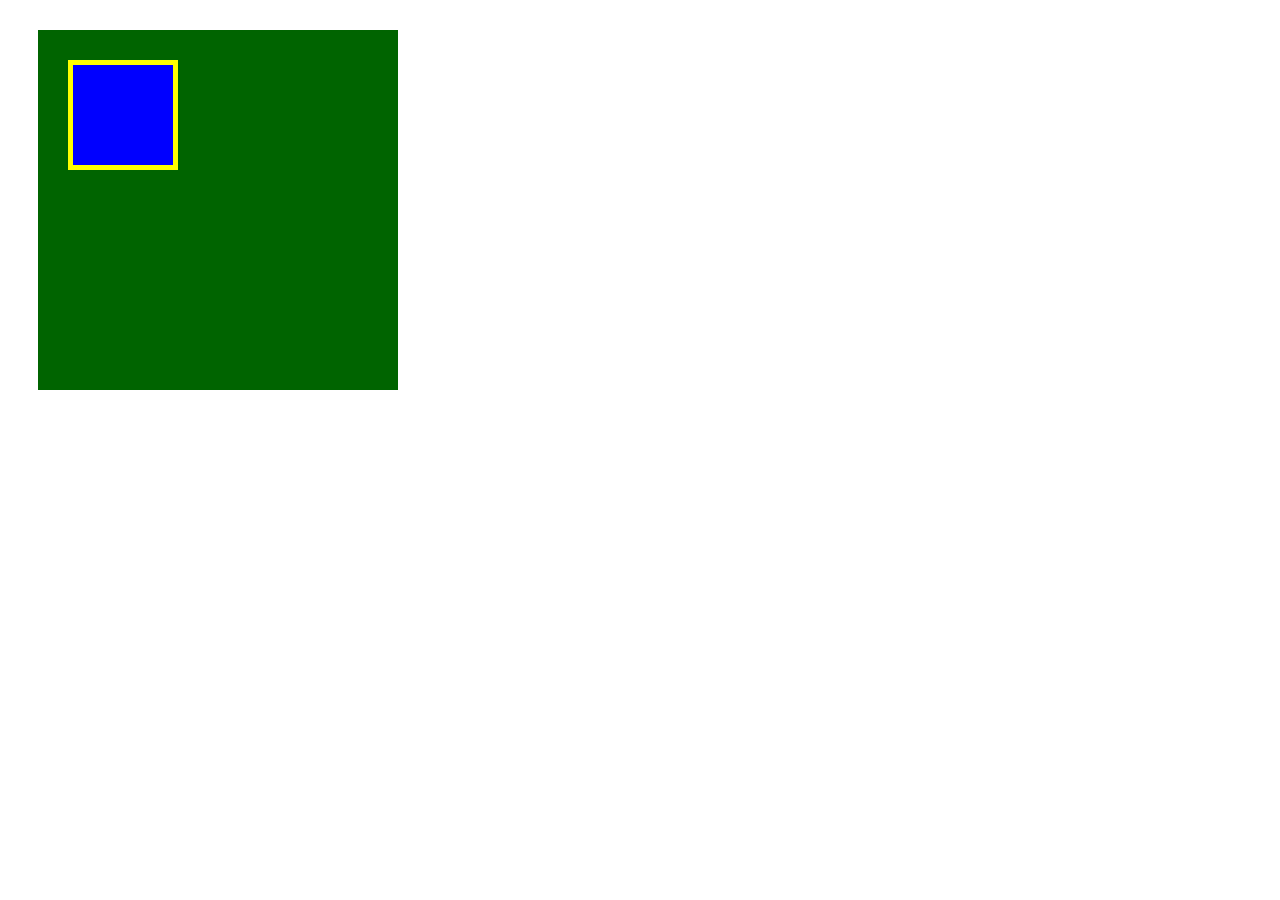
<file: box/box.html>
<!DOCTYPE html>
<html lang="ja">
  <head>
    <meta charset="utf-8">
    <!--CSSファイルの読み込み-->
    <link rel ="stylesheet" href="box.css">
    <title>BOX</title>
  </head>

  <body>
    <!--box1用のdiv-->
    <div class="box1">
      <div class="box2"></div>
    </div>
  </body>
</html>
</file>
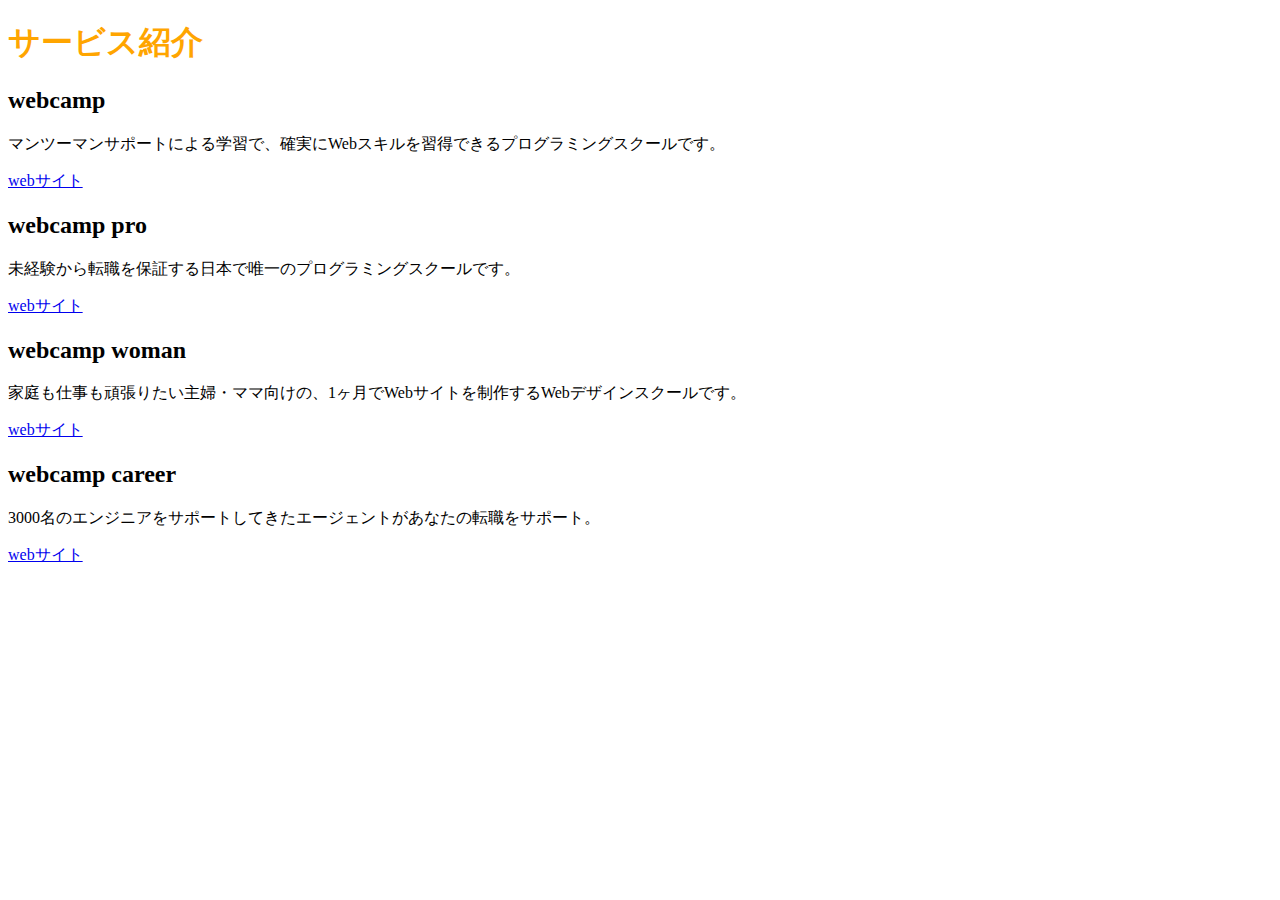
<file: chapter2_exercise/chapter2_exercise.html>
<!DOCTYPE HTML>
<html lang="ja">
  <meta charset="utf-8">
  <link rel="stylesheet" href="chapter2_exercise.css">
  <title>サービス紹介</title>
  <head>
    <h1>サービス紹介</h1>
  </head>

  <body>
    <div class="content">
      <h2>webcamp</h2>
      <p>マンツーマンサポートによる学習で、確実にWebスキルを習得できるプログラミングスクールです。</p>
      <a href="https://www.youtube.com/">webサイト</a>
    </div>

    <div class="content">
      <h2>webcamp pro</h2>
      <p>未経験から転職を保証する日本で唯一のプログラミングスクールです。</p>
      <a href="https://www.youtube.com/">webサイト</a>
    </div>

    <div class="content">
      <h2>webcamp woman</h2>
      <p>家庭も仕事も頑張りたい主婦・ママ向けの、1ヶ月でWebサイトを制作するWebデザインスクールです。</p>
      <a href="https://www.youtube.com/">webサイト</a>
    </div>

    <div class="content">
      <h2>webcamp career</h2>
      <p>3000名のエンジニアをサポートしてきたエージェントがあなたの転職をサポート。</p>
      <a href="https://www.youtube.com/">webサイト</a>
    </div>
  </body>
</html>
</file>
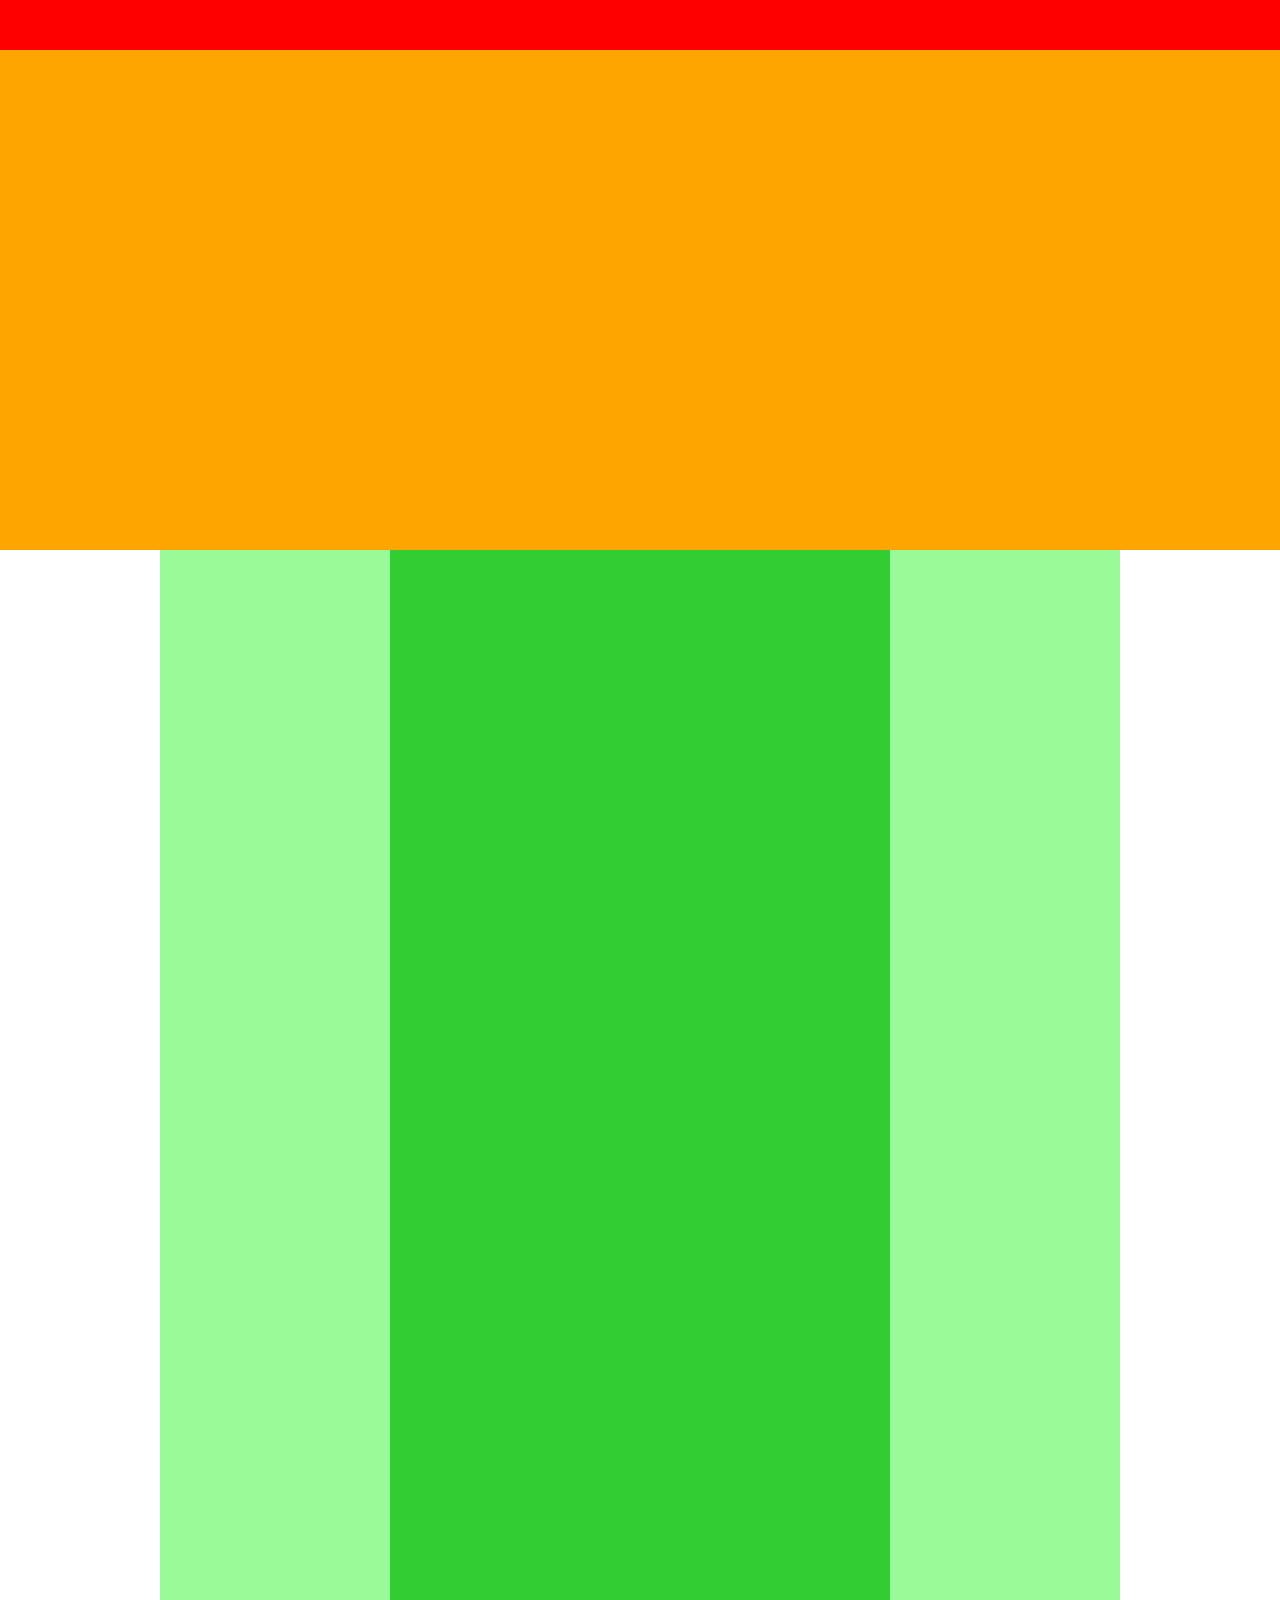
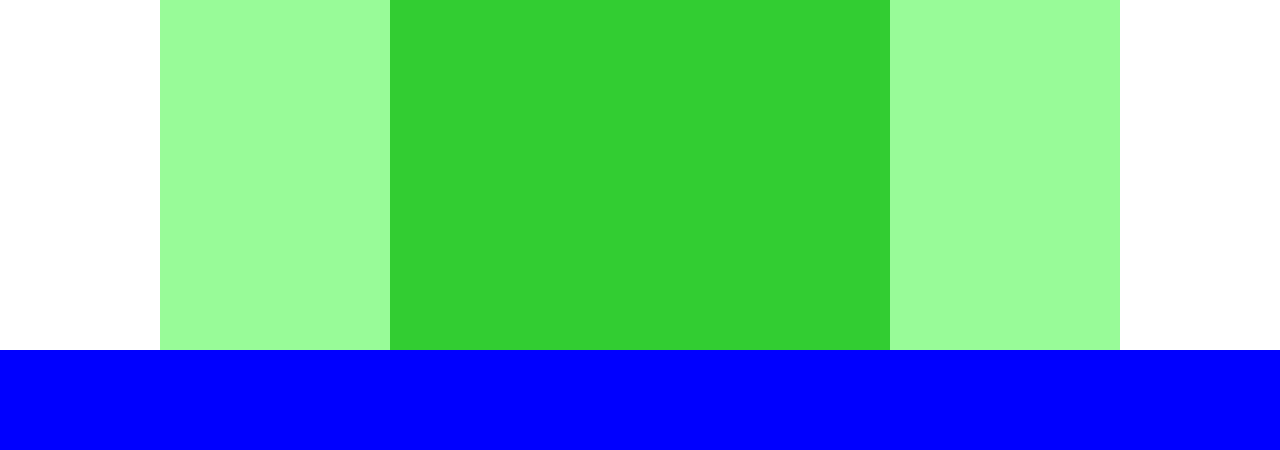
<file: chapter4_exercise/chapter4_exercise.html>
<!DOCTYPE html>
<html lang="ja">
  <head>
    <head>
      <meta charset="utf-8">
      <link rel="stylesheet" href="chapter4_exercise.css">
      <title>chapter4_exercise</title>
    </head>

    <body>
      <div class="header"></div>

      <div class="main-visual"></div>

      <div class="main">
        <div class="side"></div>
        <div class="center"></div>
        <div class="side"></div>
      </div>

      <div class="footer"></div>
    </body>
  </head>
</html>
</file>
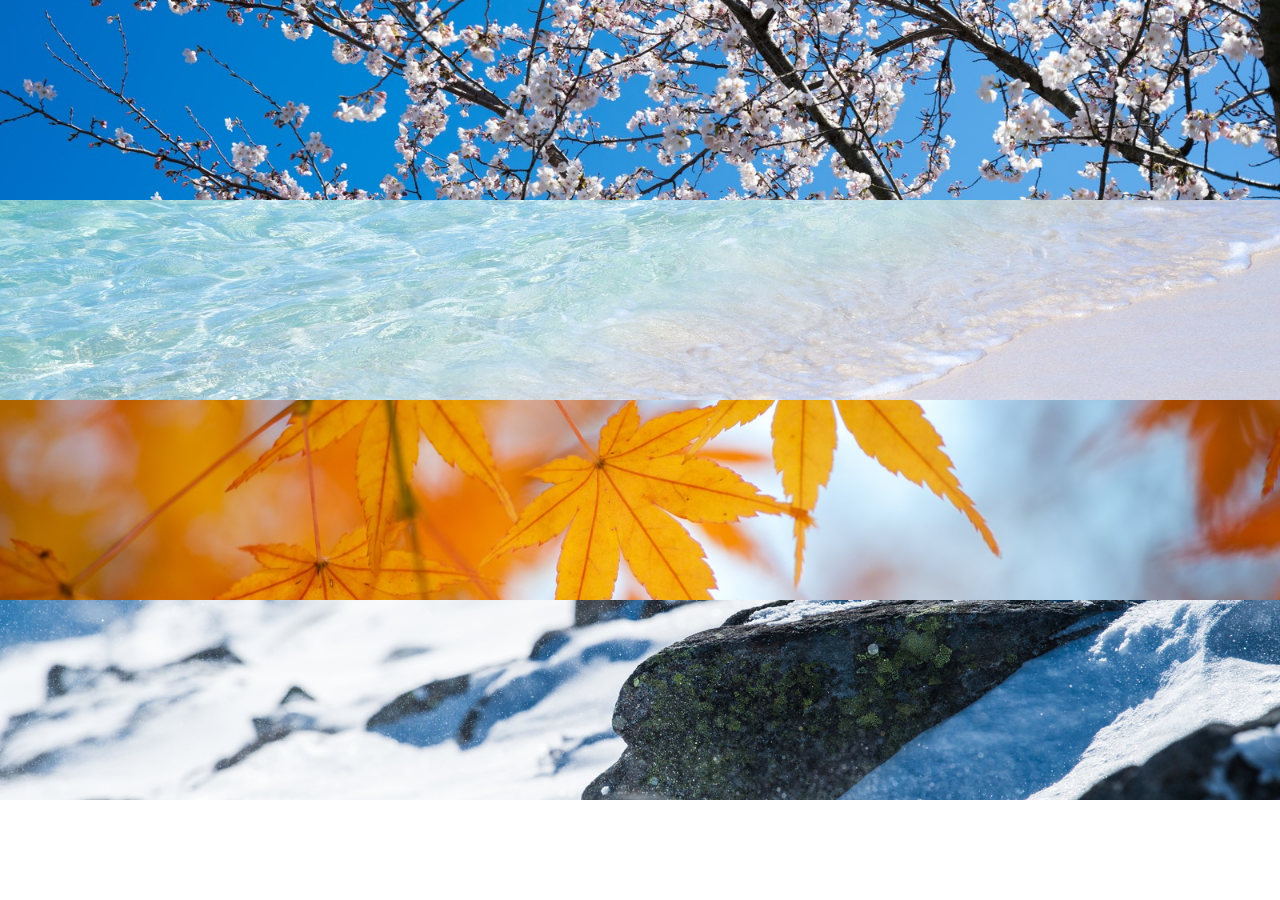
<file: chapter6-exercise/chapter6-exercise.html>
<!DOCTYPE html>
<html lang="ja">
  <head>
    <meta charset="utf-8">
    <link rel="stylesheet" href="chapter6-exercise.css">
    <title>chapter6-exercise</title>
  </head>

  <body>
    <div class="image">
      <div class="spring"></div>
      <div class="summer"></div>
      <div class="autumn"></div>
      <div class="winter"></div>
    </div>
  </body>
</html>
</file>
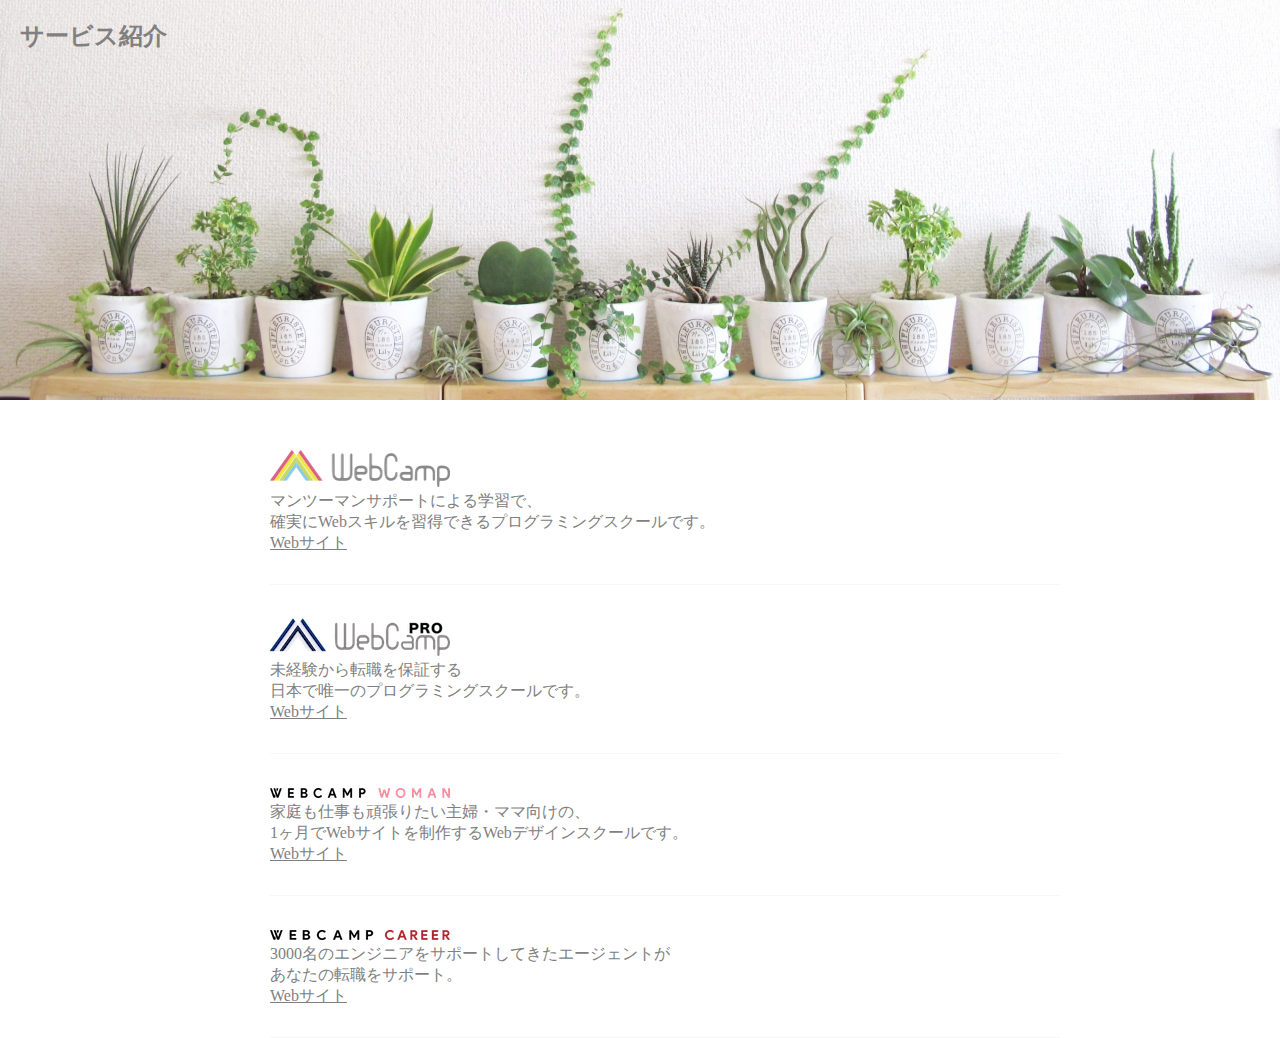
<file: chapter7-exercise/chapter7-exercise.html>
<!DOCTYPE html>
<html lang="ja">
  <head>
    <meta charset="utf-8">
    <link rel="stylesheet" href="chapter7-exercise.css">
    <title>chapter7-exercise</title>
  </head>

  <body>
    <header>
      <h2 class="heading-name">
        <p>サービス紹介</p>
      </h2>
    </header>

    <main>
      <div class="content-box">
        <div class="content-item">
          <img src="img/wc-logo.png">
          <p class="content-text">
            マンツーマンサポートによる学習で、<br>
            確実にWebスキルを習得できるプログラミングスクールです。
          </p>
          <p class="content-url" ><a href="###">Webサイト</a></p>
        </div>

        <div class="content-item">
          <img src="img/wcp-logo.png">
          <p class="content-text">
            未経験から転職を保証する<br>
            日本で唯一のプログラミングスクールです。
          </p>
          <p class="content-url"><a href="###">Webサイト</a></p>
        </div>

        <div class="content-item">
          <img src="img/wcw-logo.png">
          <p class="content-text">
            家庭も仕事も頑張りたい主婦・ママ向けの、<br>
            1ヶ月でWebサイトを制作するWebデザインスクールです。
          </p>
          <p class="content-url"><a href="###">Webサイト</a></p>
        </div>

        <div class="content-item">
          <img src="img/wcc-logo.png">
          <p class="content-text">
            3000名のエンジニアをサポートしてきたエージェントが<br>
            あなたの転職をサポート。
          </p>
          <p class="content-url"><a href="###">Webサイト<a/></p>
        </div>
      </div>
    </main>
  </body>
</html>
</file>
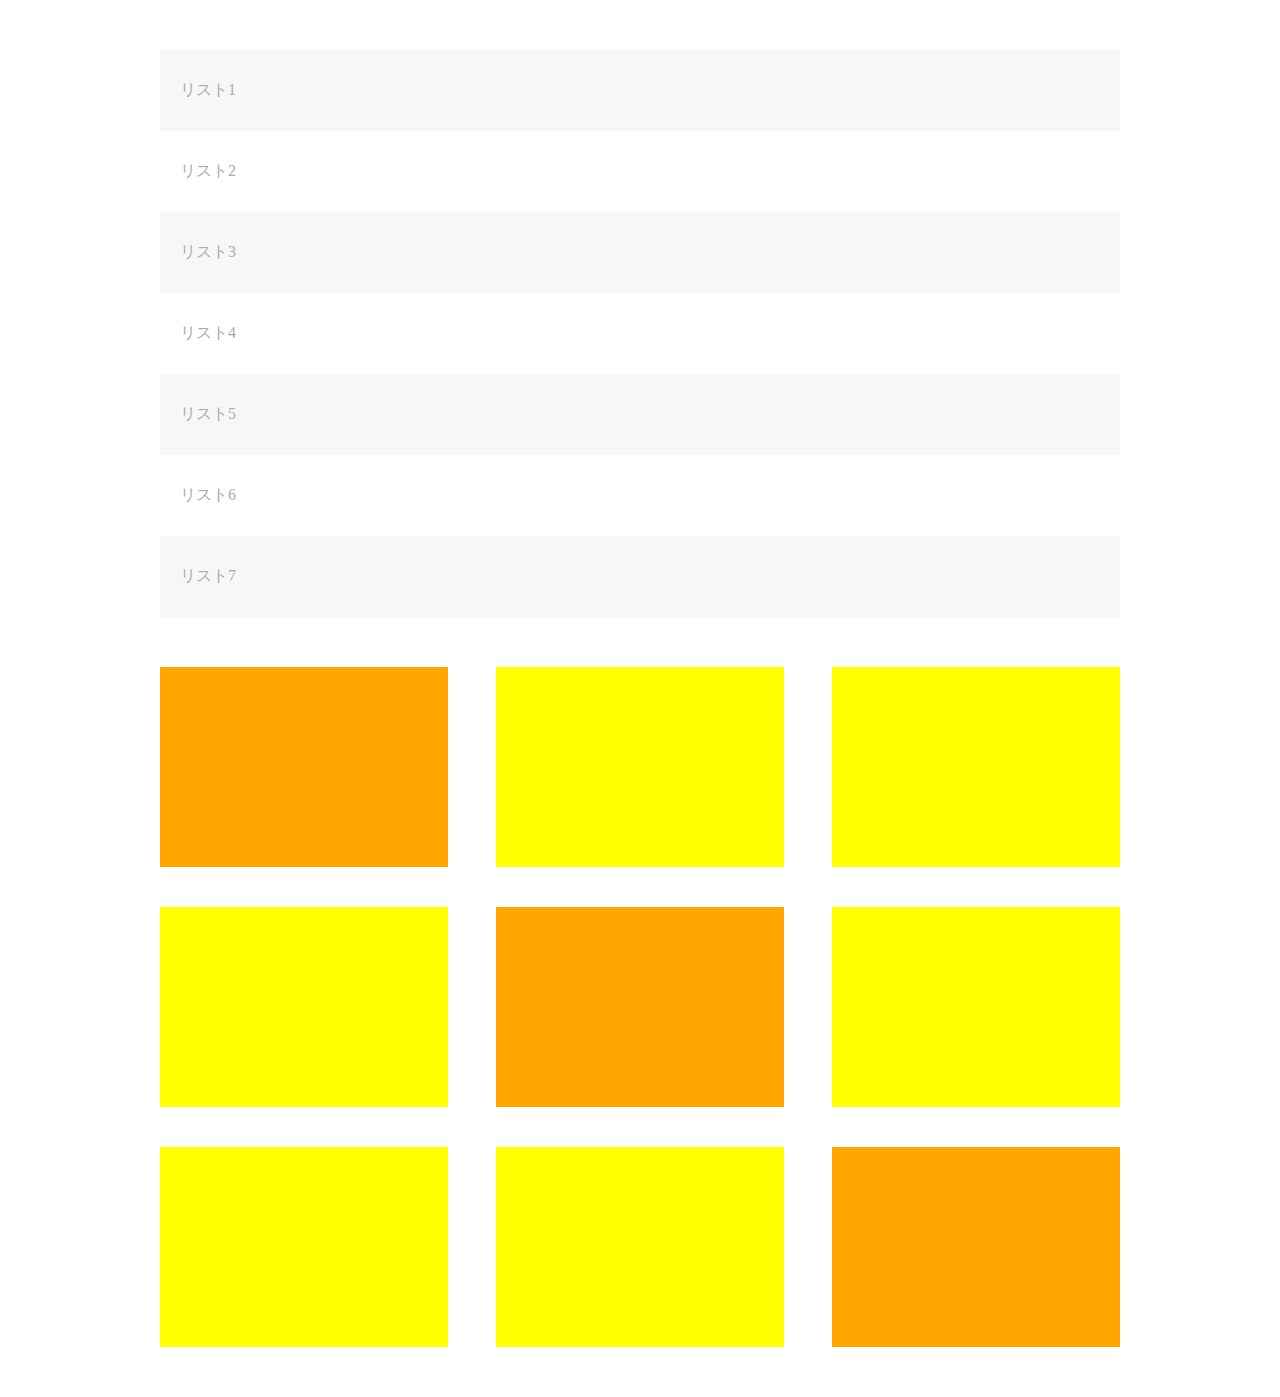
<file: chapter8-exercise/chapter8-exercise.html>
<!DOCTYPE html>
<html lang="ja">
  <head>
    <meta charset="utf-8">
    <link rel="stylesheet" href="chapter8-exercise.css">
    <title>chapter8-exercise</title>
  </head>

  <body>
    <main>
      <div class="list">
        <p class="list-item">リスト1</p>
        <p class="list-item">リスト2</p>
        <p class="list-item">リスト3</p>
        <p class="list-item">リスト4</p>
        <p class="list-item">リスト5</p>
        <p class="list-item">リスト6</p>
        <p class="list-item">リスト7</p>
      </div>

      <div class="box">
        <div class="box-item"></div>
        <div class="box-item"></div>
        <div class="box-item"></div>
        <div class="box-item"></div>
        <div class="box-item"></div>
        <div class="box-item"></div>
        <div class="box-item"></div>
        <div class="box-item"></div>
        <div class="box-item"></div>
      </div>
    </main>
  </body>
</html>
</file>
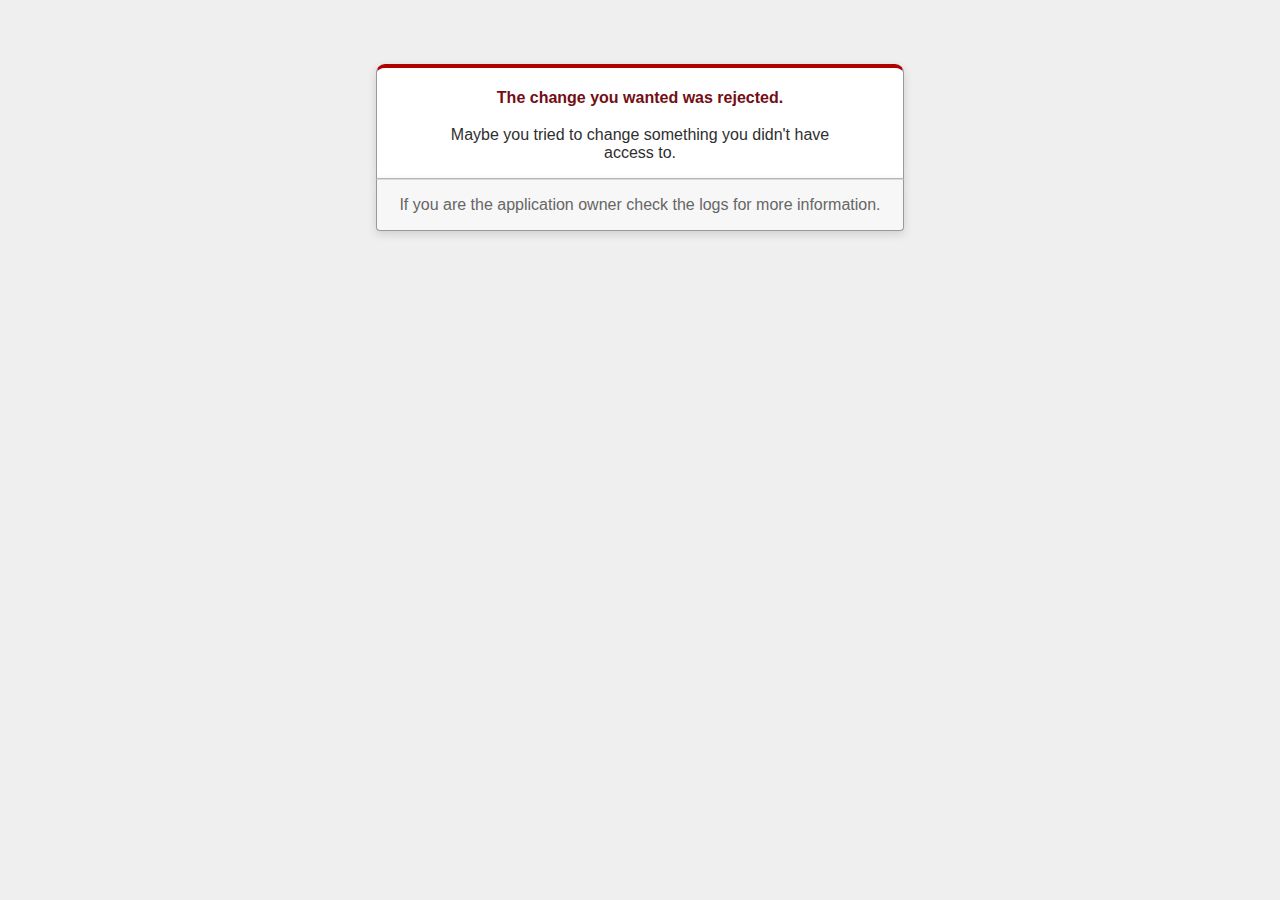
<file: bookers/public/422.html>
<!DOCTYPE html>
<html>
<head>
  <title>The change you wanted was rejected (422)</title>
  <meta name="viewport" content="width=device-width,initial-scale=1">
  <style>
  .rails-default-error-page {
    background-color: #EFEFEF;
    color: #2E2F30;
    text-align: center;
    font-family: arial, sans-serif;
    margin: 0;
  }

  .rails-default-error-page div.dialog {
    width: 95%;
    max-width: 33em;
    margin: 4em auto 0;
  }

  .rails-default-error-page div.dialog > div {
    border: 1px solid #CCC;
    border-right-color: #999;
    border-left-color: #999;
    border-bottom-color: #BBB;
    border-top: #B00100 solid 4px;
    border-top-left-radius: 9px;
    border-top-right-radius: 9px;
    background-color: white;
    padding: 7px 12% 0;
    box-shadow: 0 3px 8px rgba(50, 50, 50, 0.17);
  }

  .rails-default-error-page h1 {
    font-size: 100%;
    color: #730E15;
    line-height: 1.5em;
  }

  .rails-default-error-page div.dialog > p {
    margin: 0 0 1em;
    padding: 1em;
    background-color: #F7F7F7;
    border: 1px solid #CCC;
    border-right-color: #999;
    border-left-color: #999;
    border-bottom-color: #999;
    border-bottom-left-radius: 4px;
    border-bottom-right-radius: 4px;
    border-top-color: #DADADA;
    color: #666;
    box-shadow: 0 3px 8px rgba(50, 50, 50, 0.17);
  }
  </style>
</head>

<body class="rails-default-error-page">
  <!-- This file lives in public/422.html -->
  <div class="dialog">
    <div>
      <h1>The change you wanted was rejected.</h1>
      <p>Maybe you tried to change something you didn't have access to.</p>
    </div>
    <p>If you are the application owner check the logs for more information.</p>
  </div>
</body>
</html>
</file>
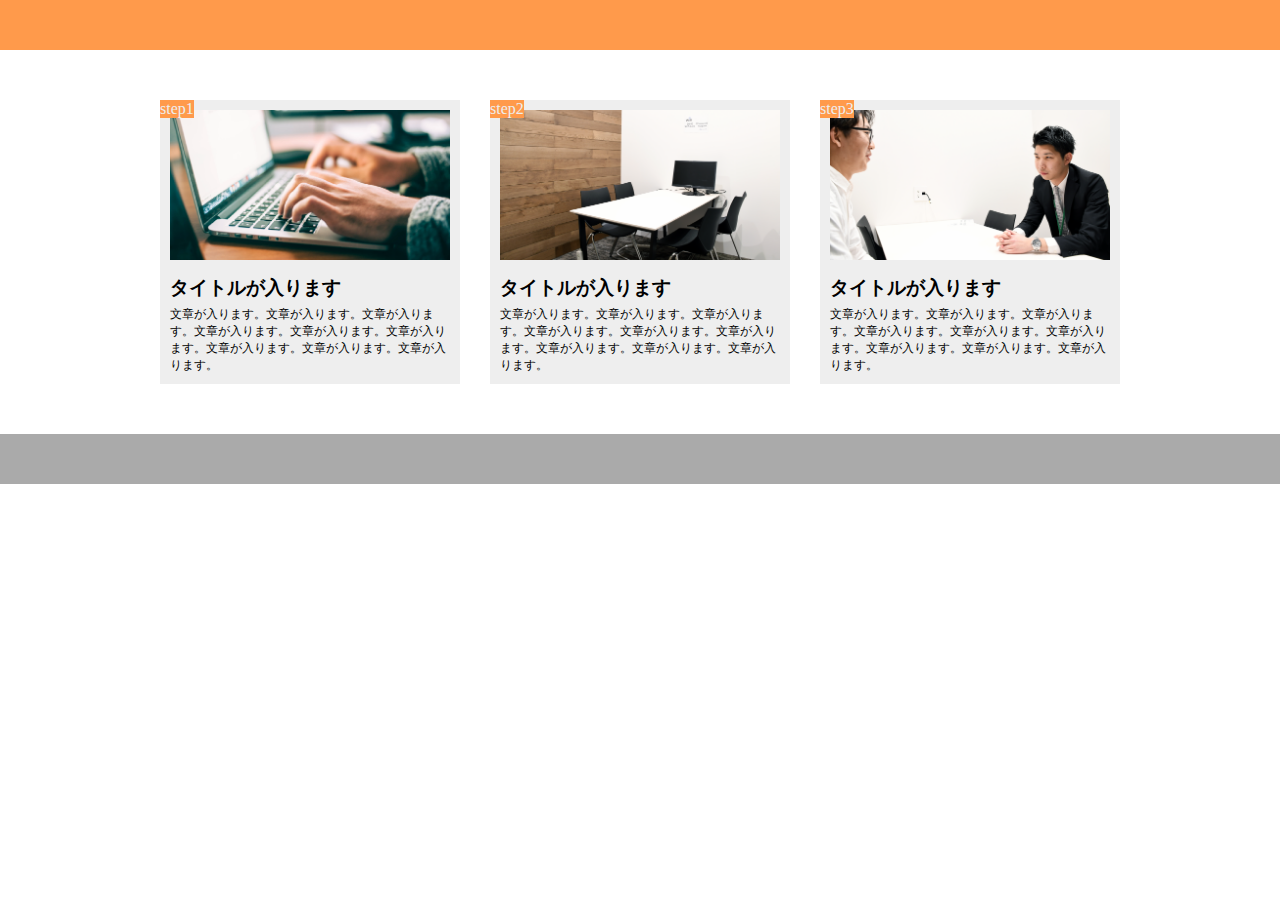
<file: chapter9/chapter9-exercise/chapter9-exercise.html>
<!DOCTYPE html>
<html lang="ja">
  <head>
    <meta charset="utf-8">
    <link rel="stylesheet" href="chapter9-exercise.css">
    <title>chapter9-exercise</title>
  </head>

  <body>
    <header></header>

    <main>
      <div class="flow">
        <div class="box">
          <span class="step">step1</span>
          <div class="content">
            <div class="image1"></div>
            <section>
              <h3 class="title">タイトルが入ります</h3>
              <p class="text">文章が入ります。文章が入ります。文章が入ります。文章が入ります。文章が入ります。文章が入ります。文章が入ります。文章が入ります。文章が入ります。</p>
            </section>
          </div>
        </div>

        <div class="box">
          <span class="step">step2</span>
          <div class="content">
            <div class="image2"></div>
            <section>
              <h3 class="title">タイトルが入ります</h3>
              <p class="text">文章が入ります。文章が入ります。文章が入ります。文章が入ります。文章が入ります。文章が入ります。文章が入ります。文章が入ります。文章が入ります。</p>
            </section>
          </div>
        </div>

        <div class="box">
          <span class="step">step3</span>
          <div class="content">
            <div class="image3"></div>
            <section>
              <h3 class="title">タイトルが入ります</h3>
              <p class="text">文章が入ります。文章が入ります。文章が入ります。文章が入ります。文章が入ります。文章が入ります。文章が入ります。文章が入ります。文章が入ります。</p>
            </section>
          </div>
        </div>
      </div>
    </main>

    <footer></footer>
  </body>
</html>
</file>
<file: box/box.css>
.box1 {
  width: 300px;
  height: 300px;
  background-color: #006400;
  margin: 30px;
  padding: 30px;
}

.box2 {
  width: 100px;
  height: 100px;
  background-color: blue;
  border: 5px solid yellow;
}
</file>
<file: chapter2_exercise/chapter2_exercise.css>
h1 {
  color: orange;
}
</file>
<file: chapter4_exercise/chapter4_exercise.css>
* {
  margin: 0;
  padding: 0;
  box-sizing: border-box;
}

.header {
  width: 100%;
  height: 50px;
  background-color: red;
}

.main-visual {
  width: 100%;
  height: 500px;
  background-color: orange;
}

.main {
  margin: 0 auto;
  height: 1400px;
  display: flex;
  justify-content: center;
}

.side {
  width: 230px;
  height: 1400px;
  background-color: palegreen;
}

.center {
  width: 500px;
  height: 1400px;
  background-color: limegreen;
}

.footer {
  width: 100%;
  height: 100px;
  background-color: blue;
}
</file>
<file: chapter6-exercise/chapter6-exercise.css>
*{
  margin: 0;
  padding: 0;
  box-sizing: border-box;
}

.image {
  width: 100%;
  height: 800px;
}

.spring {
  background-image: url(img/box1.jpg);
  height: 200px;
  background-position: center;
  background-size: cover;
}

.summer {
  background-image: url(img/box2.jpg);
  height: 200px;
  background-position: center;
  background-size: cover;
}

.autumn {
  background-image: url(img/box3.jpg);
  height: 200px;
  background-position: center;
  background-size: cover;
}

.winter {
  background-image: url(img/box4.jpg);
  height: 200px;
  background-position: center;
  background-size: cover;
}
</file>
<file: chapter7-exercise/chapter7-exercise.css>
* {
  margin: 0;
  padding: 0;
  box-sizing: border-box;
  color: gray;
}

header {
  background-image: url("img/mv.jpg");
  background-position: bottom;
  background-size: cover;
  background-repeat: no-repeat;
  width: 100%;
  height: 400px;
}

.heading-name {
  padding: 20px;
  color: gray;
}

main {
  width: 840px;
  padding: 20px 0 0 50px;
  margin: 0 auto;
}

.content-item {
  border-bottom: 1px solid #f7f7f7;
  padding: 30px 0;
}
</file>
<file: chapter8-exercise/chapter8-exercise.css>
* {
  margin: 0;
  padding: 0;
  box-sizing: border-box;
}

.list-item {
  display: block;
  color: #acabab;
  padding: 30px 0 30px 20px;
}

.list-item:nth-child(odd) {
  background-color: #f7f7f7;
}

main {
  width: 960px;
  margin: 50px auto;
}

.box {
  display: flex;
  flex-wrap: wrap;
  margin-top: 50px;
}

.box-item {
  width: 30%;
  height: 200px;
  background-color: yellow;
  display: inline-block;
  margin-bottom: 40px;
  margin-right: 5%;
}

.box-item:nth-child(1) {
  background-color: orange;
}

.box-item:nth-child(5) {
  background-color: orange;
}

.box-item:nth-child(9) {
  background-color: orange;
  margin-bottom: 0;
}

.box-item:nth-child(7) {
  margin-bottom: 0;
}

.box-item:nth-child(8) {
  margin-bottom: 0;
}

.box-item:nth-child(3n) {
  margin-right: 0;
}
</file>
<file: chapter9/chapter9-exercise/chapter9-exercise.css>
* {
  margin: 0;
  padding: 0;
  box-sizing: border-box;
}

header {
  width: 100%;
  height: 50px;
  background-color: #ff9a4b;
}

main {
  width: 960px;
  margin: 50px auto;
}

.flow {
  display: flex;
  justify-content: center;
}

.box {
  width: 300px;
  background-color: #eee;
  margin-right: 30px;
  position: relative;
}

.content {
  margin: 10px;
}

.box:nth-child(3) {
  margin-right: 0;
}

.step {
  display: inline-block;
  background-color: #ff9a4b;
  color: #eee;
  position: absolute;
}

.image1 {
  background-image: url(img/flow01.png);
  margin-bottom: 15px;
  height: 150px;
  background-size: cover;
  background-position: bottom;
}

.image2 {
  background-image: url(img/flow02.png);
  margin-bottom: 15px;
  height: 150px;
  background-size: cover;
  background-position: bottom;
}

.image3 {
  background-image: url(img/flow03.png);
  margin-bottom: 15px;
  height: 150px;
  background-size: cover;
  background-position: bottom;
}

.text {
  padding-top: 5px;
  font-size:12px;
}

footer {
  width: 100%;
  height: 50px;
  background-color: #aaa;
}

@media screen and (max-width:768px){

  main {
    width: 90%;
  }

  .flow {
    display: block;
    width: 100%;
    justify-content: flex-start;
  }

  .box {
    width: 100%;
    margin-right: 0px;
    margin-bottom: 20px;
  }

  .box:nth-child(3) {
    margin-bottom: 0;
  }

  .content {
    padding: 10px;
    margin: 0;
  }

  .image1 {
    width: 100%;
  }

  .image2 {
    width: 100%;
  }

  .image3 {
    width: 100%;
  }

  .text {
    padding-top: 5px;
    font-size:12px;
}

}
</file>
